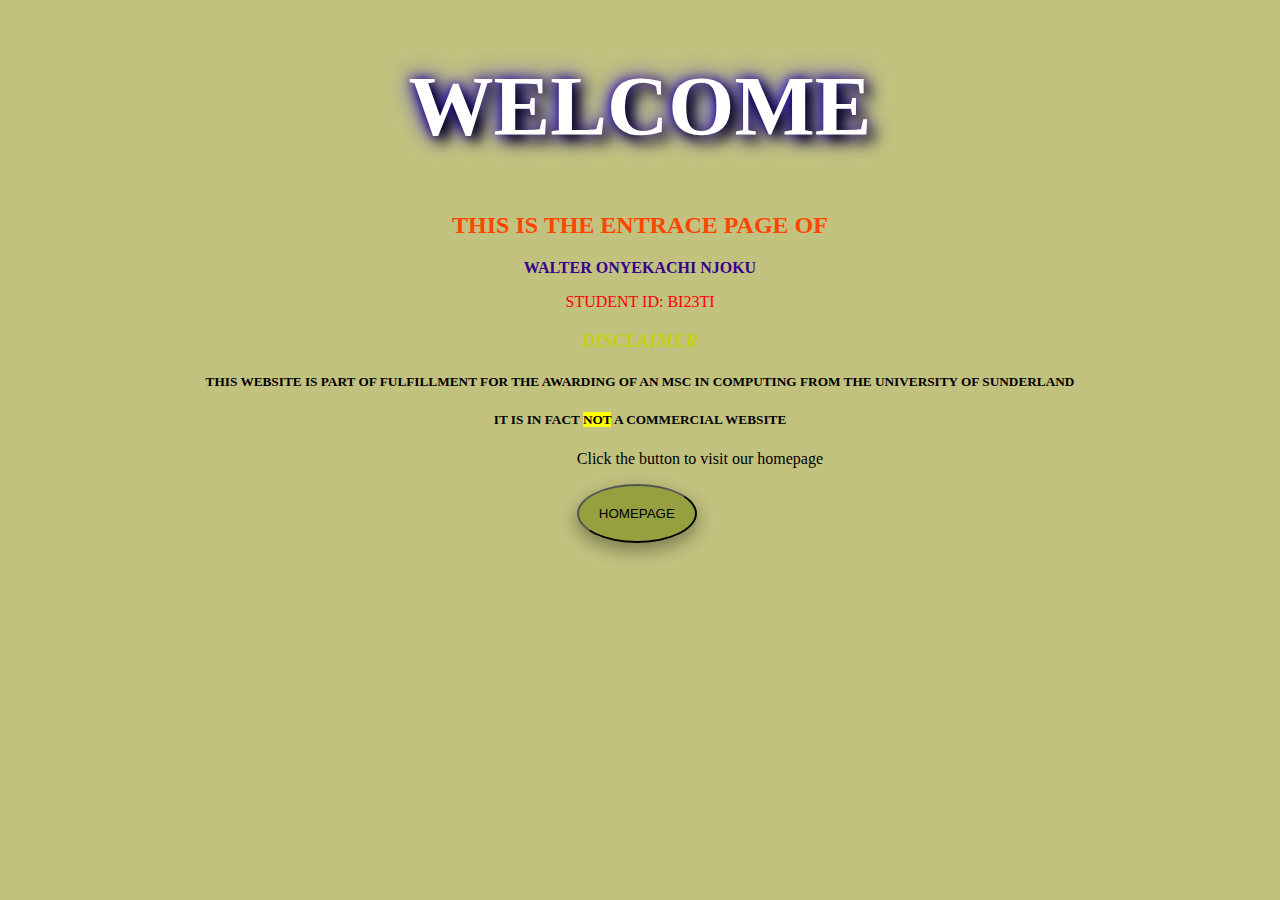
<file: Game Website/index.html>
<!DOCTYPE html>
<html lang="en">
<head>
    <meta charset="UTF-8">
    <meta http-equiv="X-UA-Compatible" content="IE=edge">
    <meta name="viewport" content="width=device-width, initial-scale=1.0">
    <title>GAME X</title>
    <link rel="stylesheet" type="text/css" href="styles.css">
    <script src="entrance.js"></script>
</head>
<body>
    <header>
        <h1 id="mywelcome">WELCOME</h1>
    </header>
    
    <h2 id="intro">THIS IS THE ENTRACE PAGE OF</h2>
    <p id="myname"><b>WALTER ONYEKACHI NJOKU</b></p>
    <p id="mysid">STUDENT ID: BI23TI</p>
    <h3 id="dis"><i>DISCLAIMER</i></h3>
    <h5 id="msc">THIS WEBSITE IS PART OF FULFILLMENT FOR THE AWARDING OF AN MSC IN COMPUTING FROM THE UNIVERSITY OF SUNDERLAND</h5>
    <h5 id="not">IT IS IN FACT <mark>NOT</mark> A COMMERCIAL WEBSITE</h5>
    <div id="divbtn">
        <p>Click the button to visit our homepage</p>
    <button id="homepg" onclick="gotohomepage()">HOMEPAGE</button>
    </div>

    
</body>
</html>
</file>
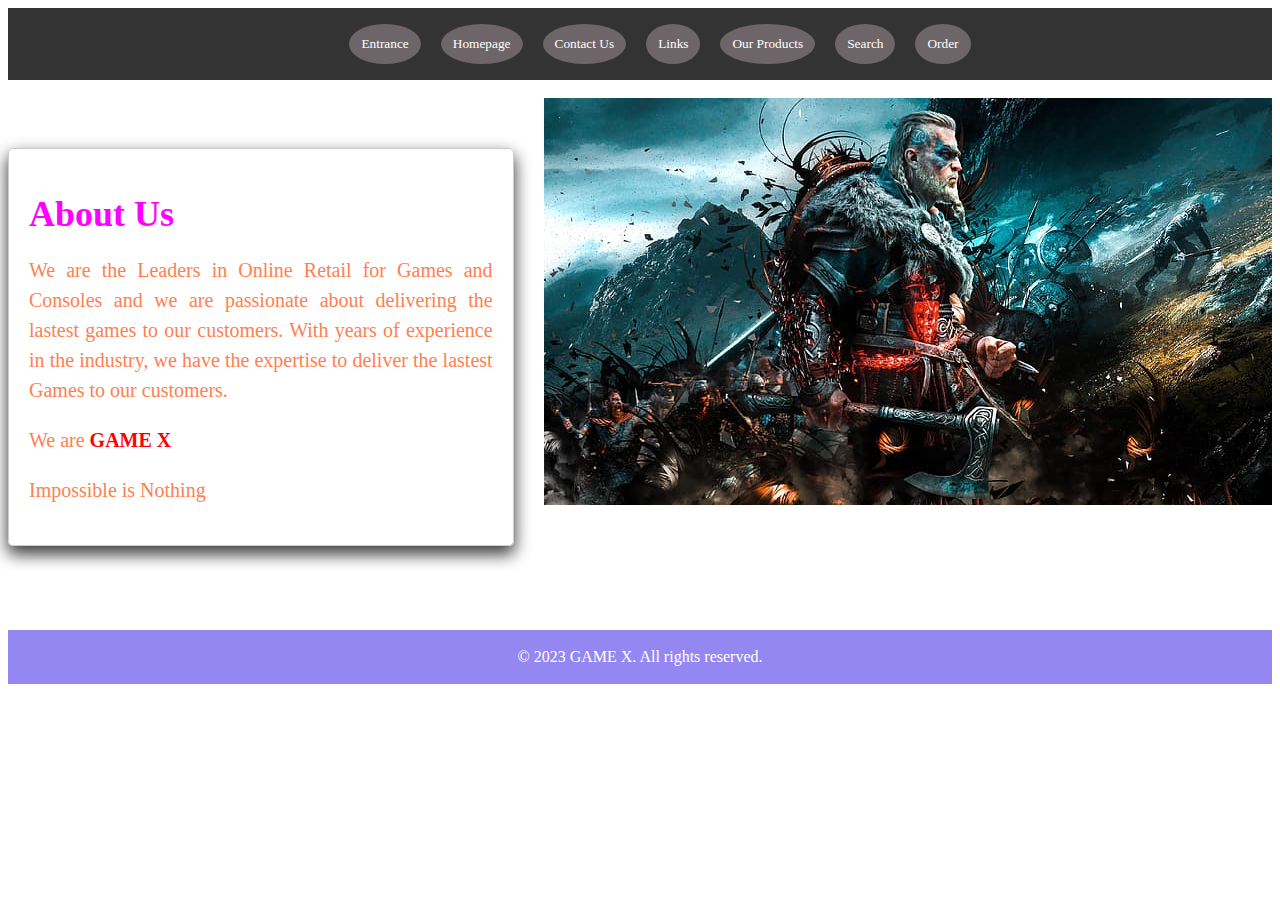
<file: Game Website/about.html>
<!DOCTYPE html>
<html lang="en">
<head>
    <meta charset="UTF-8">
    <meta http-equiv="X-UA-Compatible" content="IE=edge">
    <meta name="viewport" content="width=device-width, initial-scale=1.0">
    <title>Document</title>
    <link rel="stylesheet" type="text/css" href="about.css">
    <script src="about.js"></script>
</head>
<body>
    <main>
        <nav>
            <ul class="navcenter">
                <li><button id="entrance" onclick="gotoentrance()">Entrance</button></li>
			    <li><button id="homepage" onclick="gotohomepage()">Homepage</button></li>
			    <li><button id="contact" onclick="gotocontact()">Contact Us</button></li>
                <li><button id="links" onclick="gotolinks()">Links</button></li>
                <li><button id="products" onclick="gotoproducts()">Our Products</button></li>
                <li><button id="search" onclick="gotosearch()">Search</button></li>
                <li><button id="order" onclick="gotoorder()">Order</button></li>
            </ul>
        </nav>
        <br>
      
        <div class="assassins">
            <img src="assassins-creed-valhalla.jpg" alt="assassins creed">
        </div>
    
	    <div class="about">
		    <h1>About Us</h1>
		    <p>We are the Leaders in Online Retail for Games and Consoles and we are passionate about delivering the lastest games to our customers. With years of experience in the industry, we have the expertise to deliver the lastest Games to our customers.</p>
            <p>We are <b style="color: red;">GAME X</b></p>
            <p>Impossible is Nothing</p>
	    </div>
        <br><br><br><br><br>
    </main>
    
    <footer>
		<p>&copy; 2023 GAME X. All rights reserved.</p>
    </footer>
</body>
</html>
</file>
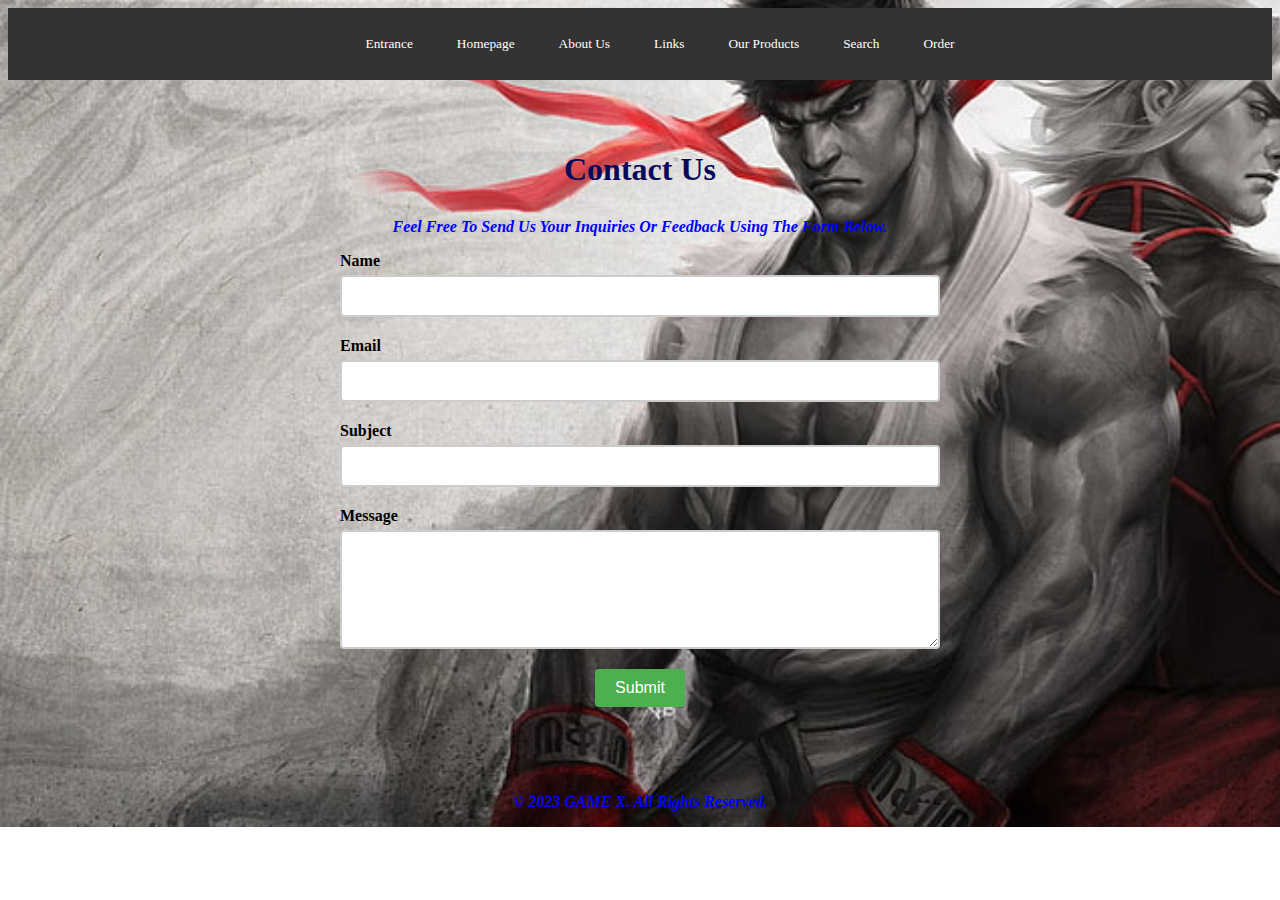
<file: Game Website/contact.html>
<!DOCTYPE html>
<html lang="en">
<head>
    <meta charset="UTF-8">
    <meta http-equiv="X-UA-Compatible" content="IE=edge">
    <meta name="viewport" content="width=device-width, initial-scale=1.0">
    <title>Contact Us</title>
    <link rel="stylesheet" type="text/css" href="contact.css">
    <script src="contact.js"></script>
</head>
<body>
  <nav>
    <ul class="navcenter">
        <li><button id="entrance" onclick="gotoentrance()">Entrance</button></li>
        <li><button id="homepage" onclick="gotohomepage()">Homepage</button></li>
        <li><button id="about" onclick="gotoabout()">About Us</button></li>
        <li><button id="links" onclick="gotolinks()">Links</button></li>
        <li><button id="products" onclick="gotoproducts()">Our Products</button></li>
        <li><button id="search" onclick="gotosearch()">Search</button></li>
        <li><button id="order" onclick="gotoorder()">Order</button></li>
    </ul>
</nav>
    <div class="container">
      <h1>Contact Us</h1>
      <p>Feel free to send us your inquiries or feedback using the form below.</p>
      <form id="contact-form" action="contact.php" method="POST" autocomplete="on" target="_blank">
        <div class="form-group">
          <label for="name">Name</label>
          <input type="text" id="name" name="name" required>
        </div>
        <div class="form-group">
          <label for="email">Email</label>
          <input type="email" id="email" name="email" required>
        </div>
        <div class="form-group">
          <label for="subject">Subject</label>
          <input type="text" id="subject" name="subject" required>
        </div>
        <div class="form-group">
          <label for="message">Message</label>
          <textarea id="message" name="message" rows="5" required></textarea>
        </div>
        <button type="submit" id="submit-button">Submit</button>
      </form>
      <div id="status-message"></div>
    </div>
    <footer>
      <p>&copy; 2023 GAME X. All rights reserved.</p>
      </footer>
</body>
</html>
</file>
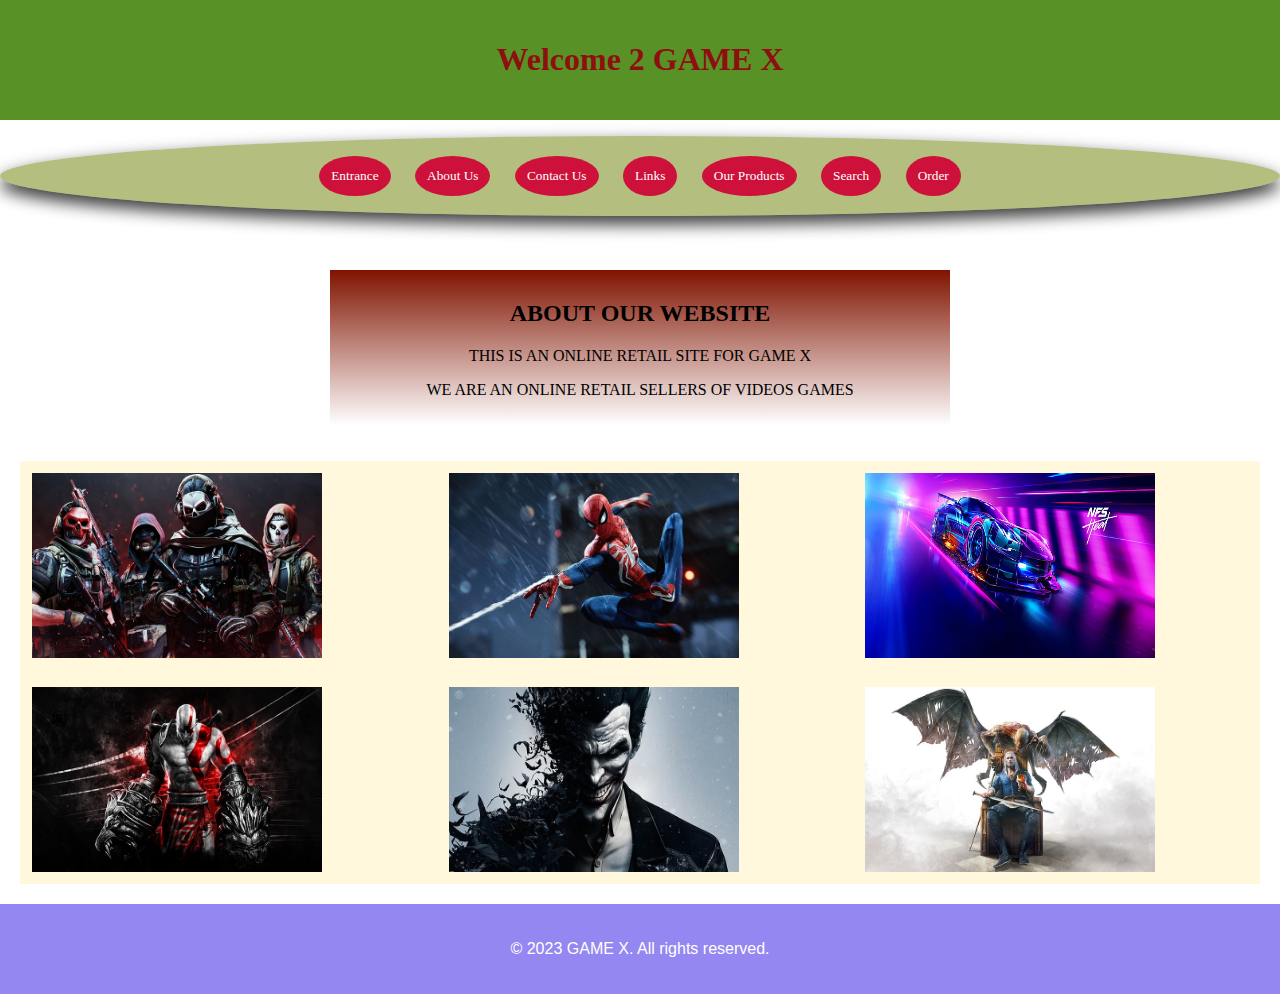
<file: Game Website/homepage.html>
<!DOCTYPE html>
<html lang="en">
<head>
    <meta charset="UTF-8">
    <meta http-equiv="X-UA-Compatible" content="IE=edge">
    <meta name="viewport" content="width=device-width, initial-scale=1.0">
    <title>Home</title>
    <link rel="stylesheet" type="text/css" href="homepage1.css">
    <script src="homepage.js"></script>
</head>
<body>
	<header>
		<h1>Welcome 2 GAME X</h1>
	</header>
	<nav>
		<ul id="navcenter">
			<li><button id="entrance" onclick="gotoentrance()">Entrance</button></li>
			<li><button id="about" onclick="gotoabout()">About Us</button></li>
			<li><button id="contact" onclick="gotocontact()">Contact Us</button></li>
            <li><button id="links" onclick="gotolinks()">Links</button></li>
            <li><button id="products" onclick="gotoproducts()">Our Products</button></li>
            <li><button id="search" onclick="gotosearch()">Search</button></li>
            <li><button id="order" onclick="gotoorder()">Order</button></li>
		</ul>
	</nav>
    <br>
	<main>
		<div id="abt">
			<h2 id="abtus">About Our Website</h2>
            <p>this is an online retail site for game x</p>
			<p>We are an Online Retail Sellers of Videos Games</p>
        </div><br><br>
        <div class="gamespic">
            <img src="modern-warfare-2.jpg" alt="codmw2"></a>
            <img src="spider-man.jpg" alt="spider man">
            <img src="need-for-speed.jpg" alt="need for speed">
            <img src="god-of-war.jpg" alt="god of war">
            <img src="joker-batman.jpg" alt="joker batman">
            <img src="the-witcher-3-wild-hunt.jpg" alt="the witcher">

        </div>
    
    
    
    
    </main>

	<footer>
		<p>&copy; 2023 GAME X. All rights reserved.</p>
    </footer>
</body>
</html>

</body>
</html>
</file>
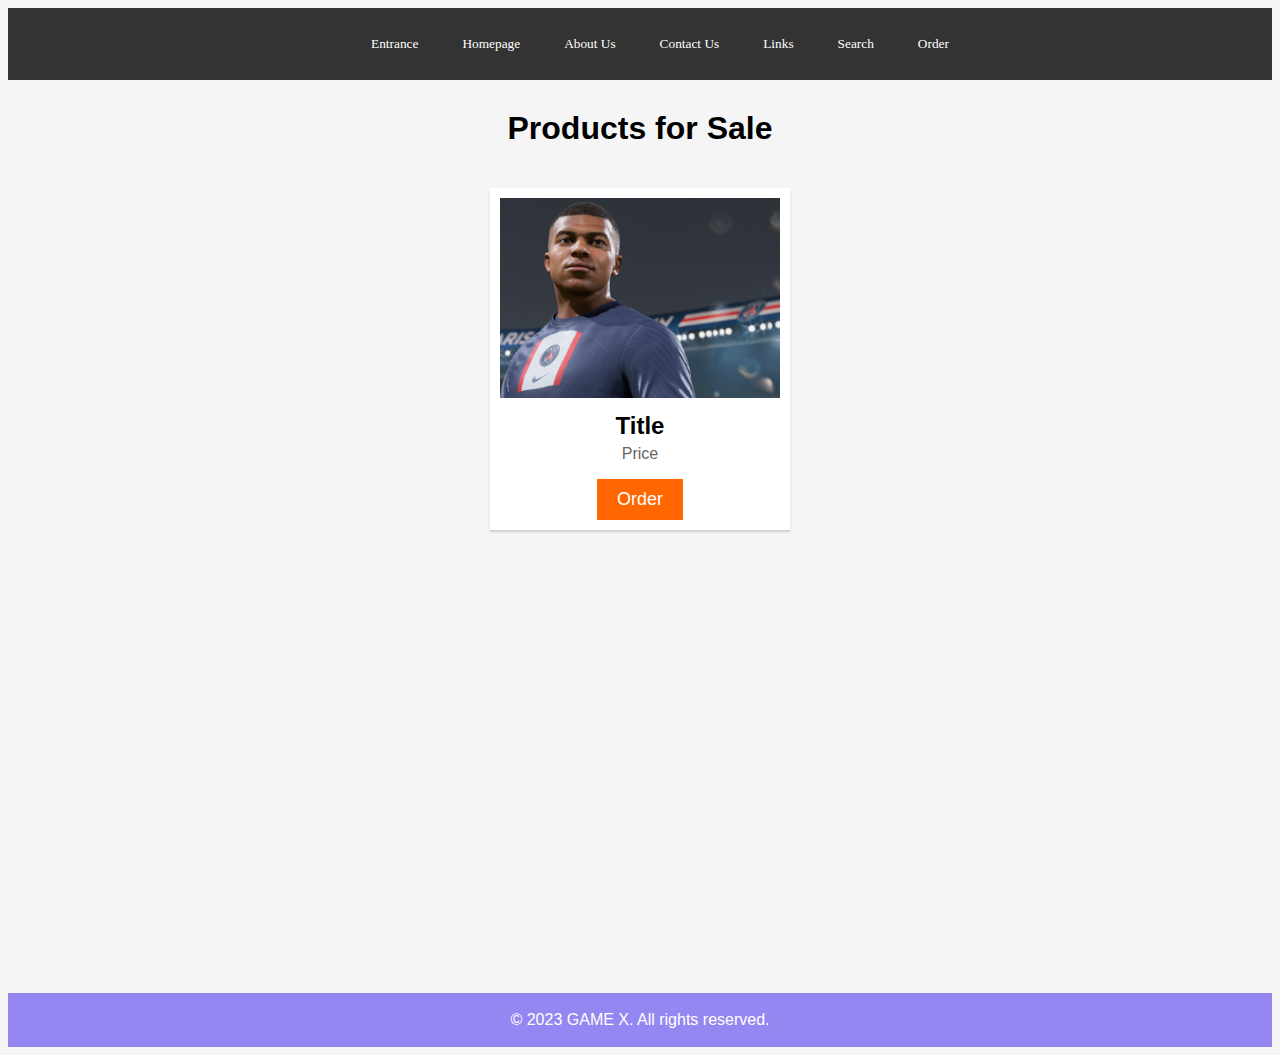
<file: Game Website/products.html>
<!DOCTYPE html>
<html lang="en">
<head>
    <meta charset="UTF-8">
    <meta http-equiv="X-UA-Compatible" content="IE=edge">
    <meta name="viewport" content="width=device-width, initial-scale=1.0">
    <title>Document</title>
    <link rel="stylesheet" type="text/css" href="products.css">
    <script src="products.js"></script>
    
</head>
<body>
    <nav>
        <ul class="navcenter">
            <li><button id="entrance" onclick="gotoentrance()">Entrance</button></li>
            <li><button id="homepage" onclick="gotohomepage()">Homepage</button></li>
            <li><button id="about" onclick="gotoabout()">About Us</button></li>
            <li><button id="contact" onclick="gotocontact()">Contact Us</button></li>
            <li><button id="links" onclick="gotolinks()">Links</button></li>
            <li><button id="search" onclick="gotosearch()">Search</button></li>
            <li><button id="order" onclick="gotoorder()">Order</button></li>
        </ul>
    </nav>

    <h1>Products for Sale</h1>
    <div id="product-container">
        <div class="product" style="text-align: center;">
        <img src="kylian-fifa.jpg" alt="mbappe-fifa">
        <h2>Title</h2>
        <p>Price</p>
        <button onclick="window.location.href = 'order.php'">Order</button>
        </div>
        <!-- <div class="product">
        <img src="mortal-kombat.jpg" alt="MK">
        </div>
        <div class="product">
        <img src="assassin-s-creed-valhalla-.jpg" alt="AssasinscREED">
        </div>
        <img class="product" src="game-fortnite.jpg" alt="fortnite">
        <img class="product" src="grand-theft-auto.jpg" alt="GTA">
        <img class="product" src="league-of-legends.jpg" alt="lol">
        <img class="product" src="diablo.jpg" alt="diablo">
        <img class="product" src="resident-evil.jpg" alt="resident-evil">
        <img class="product" src="pubg.jpg" alt="pubg"> -->









    </div>
    


    <footer>
        <p>&copy; 2023 GAME X. All rights reserved.</p>
    </footer>
</body>
</html>
</file>
<file: Game Website/styles.css>
html body {
    background-image: linear-gradient(rgba(134, 133,0, 0.5));
}
* {
    box-sizing: border-box;
}
#mywelcome {
    color: white;
    text-shadow: 7px 7px 14px black, 0 0 25px rgb(21, 0, 255), 0 0 12px rgb(53, 0, 139);
    text-align: center;
    font-weight: bold;
    font-size: 85px;
}

#intro {
    text-align: center;
    color: orangered;
}

#myname {
    color: rgb(53, 0, 139);
    text-shadow: 3px 3px 7px black, 0 0 25px rgb(21, 0, 255), 0 0 7 darkblue;
    text-align: center;
    text-align: center;
}

#mysid {
    text-align: center;
    color: red;
}

#dis {
    color: rgba(196, 210, 0, 0.897);
    text-align: center;
}

#msc {
    text-align: center;
}

#not {
    text-align: center;
}

#divbtn {
    margin-left: 45%;
    width: 50%;
    padding: auto;
    border: 20px transparent ;
}

#homepg {
    background-color: rgba(104, 125, 0, 0.5);
    border-radius: 50%;
    padding: 20px;
    cursor: pointer;
    text-align: center;
    box-shadow: 0 8px 16px 0 rgba(0,0,0,0.2), 0 6px 20px 0 rgba(0,0,0,0.19);
}

#homepg:hover {
    background-color: rgb(176, 62, 211);
    color: rgb(255, 255, 255);
}
</file>
<file: Game Website/about.css>
* {
    box-sizing: border-box;
}
/*body {
    background-image: linear-gradient(rgb(108, 82, 69));
}*/
nav {
    display: flex;
    justify-content: center;
    align-items: center;
    background-color: #333;
  }
  
  ul {
    list-style: none;
    display: flex;
  }
  
  li {
    margin: 0 10px;
  }
  

.navcenter button {
    font-family: cursive;
    border-radius: 25%;
    cursor: pointer;
    background-color: rgb(109, 101, 103);
    color: rgb(255, 255, 255);
    border-radius: 50%;
    padding: 10px;
    text-align: center;
    border-color: transparent;

}

.navcenter button:hover {
    background-color: rgb(211, 123, 23);
    color: rgb(255, 255, 255);
    border-radius: 25%;
    transition: 0.5s;
}

  
.about {
    margin: 50px auto;
    max-width: 800px;
    padding: 20px;
    border: 1px solid #ccc;
    border-radius: 5px;
    text-align: justify;
    float: left;
    width: 40%;
    box-shadow: 0 8px 16px 0 rgba(0,0,0,0.7), 0 6px 20px 0 rgba(0,0,0,0.19);
}
.about h1 {
    font-size: 36px;
    margin-bottom: 20px;
    font-family: cursive;
    color: fuchsia;
}
.about p {
    font-size: 20px;
    line-height: 1.5;
    margin-bottom: 20px;
    font-family: cursive;
    color: coral;
}
.assassins {
    float: right;
    width: auto;
    height: auto;
}

/*.assassins img {
    width: auto;
    height: auto;
}*/

footer {
	background-color: #9587f1;
	color: #fff;
	padding: 2px;
	text-align: center;
    margin-top: 35%;
}
</file>
<file: Game Website/contact.css>
* {
    box-sizing: border-box;
}

body {
    background-image: url("street-fighter.jpg");
    background-repeat: no-repeat;
    background-size: cover;
}


.container {
    max-width: 800px;
    margin: 0 auto;
    padding: 50px;
  }
  
  h1 {
    text-align: center;
    margin-bottom: 30px;
    color: rgb(9, 9, 91);
  }
  p {
    text-align: center;
    font-weight: bolder;
    font-style: italic;
    font-family: cursive;
    text-transform: capitalize;
    color: blue;
  }
  form {
    display: flex;
    flex-direction: column;
    align-items: center;
  }
  
  .form-group {
    display: flex;
    flex-direction: column;
    margin-bottom: 20px;
    width: 100%;
    max-width: 600px;
  }
  
  label {
    font-weight: bold;
    margin-bottom: 5px;
  }
  
  input[type="text"],
  input[type="email"],
  textarea {
    padding: 10px;
    font-size: 16px;
    border: 2px solid #ccc;
    border-radius: 4px;
    width: 100%;
  }
  
  button[type="submit"] {
    padding: 10px 20px;
    background-color: #4CAF50;
    color: white;
    border: none;
    border-radius: 4px;
    font-size: 16px;
    cursor: pointer;
  }
  
  button[type="submit"]:hover {
    background-color: #4c45a0;
  }
  
  #status-message {
    margin-top: 20px;
    text-align: center;
    font-weight: bold;
  }
  

  nav {
    display: flex;
    justify-content: center;
    align-items: center;
    background-color: #333;
  }
  
  ul {
    list-style: none;
    display: flex;
  }
  
  li {
    margin: 0 10px;
  }
  

.navcenter button {
    font-family: cursive;
    border-radius: 25%;
    cursor: pointer;
    background-color: transparent;
    color: rgb(255, 255, 255);
    border-radius: 50%;
    padding: 10px;
    text-align: center;
    border-color: transparent;

}

.navcenter button:hover {
    background-color: rgb(237, 36, 36);
    color: rgb(255, 255, 255);
    border-radius: 25%;
    transition: 0.5s;
}
</file>
<file: Game Website/homepage1.css>
body {
	font-family: Arial, sans-serif;
	margin: 0;
	padding: 0;
}
* {
    box-sizing: border-box;
}

header {
	background-color: #589226;
	color: #8e0f0f;
	padding: 20px;
	text-align: center;
}
h1 {
    font-family: cursive;
    font-stretch: expanded;
}
/*nav ul {
	list-style: none;
	margin: 0;
	padding: 0;
}
*/
nav li {
	display: inline-block;
	margin-right: 20px;
}
nav li:last-child {
	margin-right: 0;
}

nav a {
	color: #333;
	text-decoration: none;
}

#navcenter {
    display: block;
    margin-left: auto;
    margin-right: auto;
}
  
main {
	margin: 20px;
}

#navcenter {
    background-color: rgba(104, 125, 0, 0.5);
    border-radius: 50%;
    padding: 20px;
    text-align: center;
    box-shadow: 0 8px 16px 0 rgba(0,0,0,0.7), 0 6px 20px 0 rgba(0,0,0,0.19);
}

#navcenter button {
    font-family: cursive;
    border-radius: 25%;
    cursor: pointer;
    background-color: rgb(205, 17, 58);
    color: rgb(255, 255, 255);
    border-radius: 50%;
    padding: 10px;
    text-align: center;
    border-color: transparent;

}

#navcenter button:hover {
    background-color: rgb(211, 123, 23);
    color: rgb(255, 255, 255);
    border-radius: 25%;
    transition: 0.5s;
}


#abt {
    margin: auto;
    width: 50%;
    border: 1px transparent;
    padding: 10px;
    background-image: linear-gradient(rgb(128, 19, 0), white);
    text-align: center;
    text-transform: uppercase;
    text-decoration: wavy;
    font-family:cursive;
}

.gamespic img {
    width: 20%;
    height: 15%;
    margin: auto;
    transition: all 2s;
    margin: 12px;
}


.gamespic {
    display: grid;
    grid-template-columns: auto auto auto;
    gap: 5px 10px;
    background-color: cornsilk;
    width: 100%;
}
.gamespic > img {
    width: 290px;
    height: 185px;
    transition: all 2s;
}

.gamespic img:hover {
    transform: scaleX(-1);
    cursor: pointer;
}

@media only screen and (max-width: 1000px) {
    .gamespic {
        grid-template-columns: auto;
    }
}
.gamespic {
    grid-column: 1/ span 2;
}

footer {
	background-color: #9587f1;
	color: #fff;
	padding: 20px;
	text-align: center;
}
</file>
<file: Game Website/products.css>
* {
    box-sizing: border-box;
}

nav {
    display: flex;
    justify-content: center;
    align-items: center;
    background-color: #333;
}
  
ul {
    list-style: none;
    display: flex;
}
  
li {
    margin: 0 10px;
}
  

.navcenter button {
    font-family: cursive;
    border-radius: 25%;
    cursor: pointer;
    background-color: transparent;
    color: rgb(255, 255, 255);
    border-radius: 50%;
    padding: 10px;
    text-align: center;
    border-color: transparent;
}

.navcenter button:hover {
    background-color: rgb(237, 36, 36);
    color: rgb(255, 255, 255);
    border-radius: 25%;
    transition: 0.5s;
}


/* Add some basic styling to the page */
body {
    font-family: Arial, sans-serif;
    background-color: #f5f5f5;
}
  
h1 {
    text-align: center;
    margin-top: 30px;
}
  
#product-container {
    display: flex;
    flex-wrap: wrap;
    justify-content: center;
}
  
.product {
    margin: 20px;
    padding: 10px;
    background-color: #fff;
    box-shadow: 0px 2px 2px #ccc;
    width: 300px;
}
  
.product img {
    width: 100%;
    height: 200px;
    object-fit: cover;
    margin-bottom: 10px;
}
  
.product h2 {
    font-size: 24px;
    margin: 0;
}
  
.product p {
    font-size: 16px;
    color: #666;
    margin-top: 5px;
}
  
.product button {
    display: block;
    margin: 10px auto 0;
    padding: 10px 20px;
    font-size: 18px;
    background-color: #ff6600;
    color: #fff;
    border: none;
    cursor: pointer;
}
  



footer {
	background-color: #9587f1;
	color: #fff;
	padding: 2px;
	text-align: center;
    margin-top: 35%;
}
</file>
